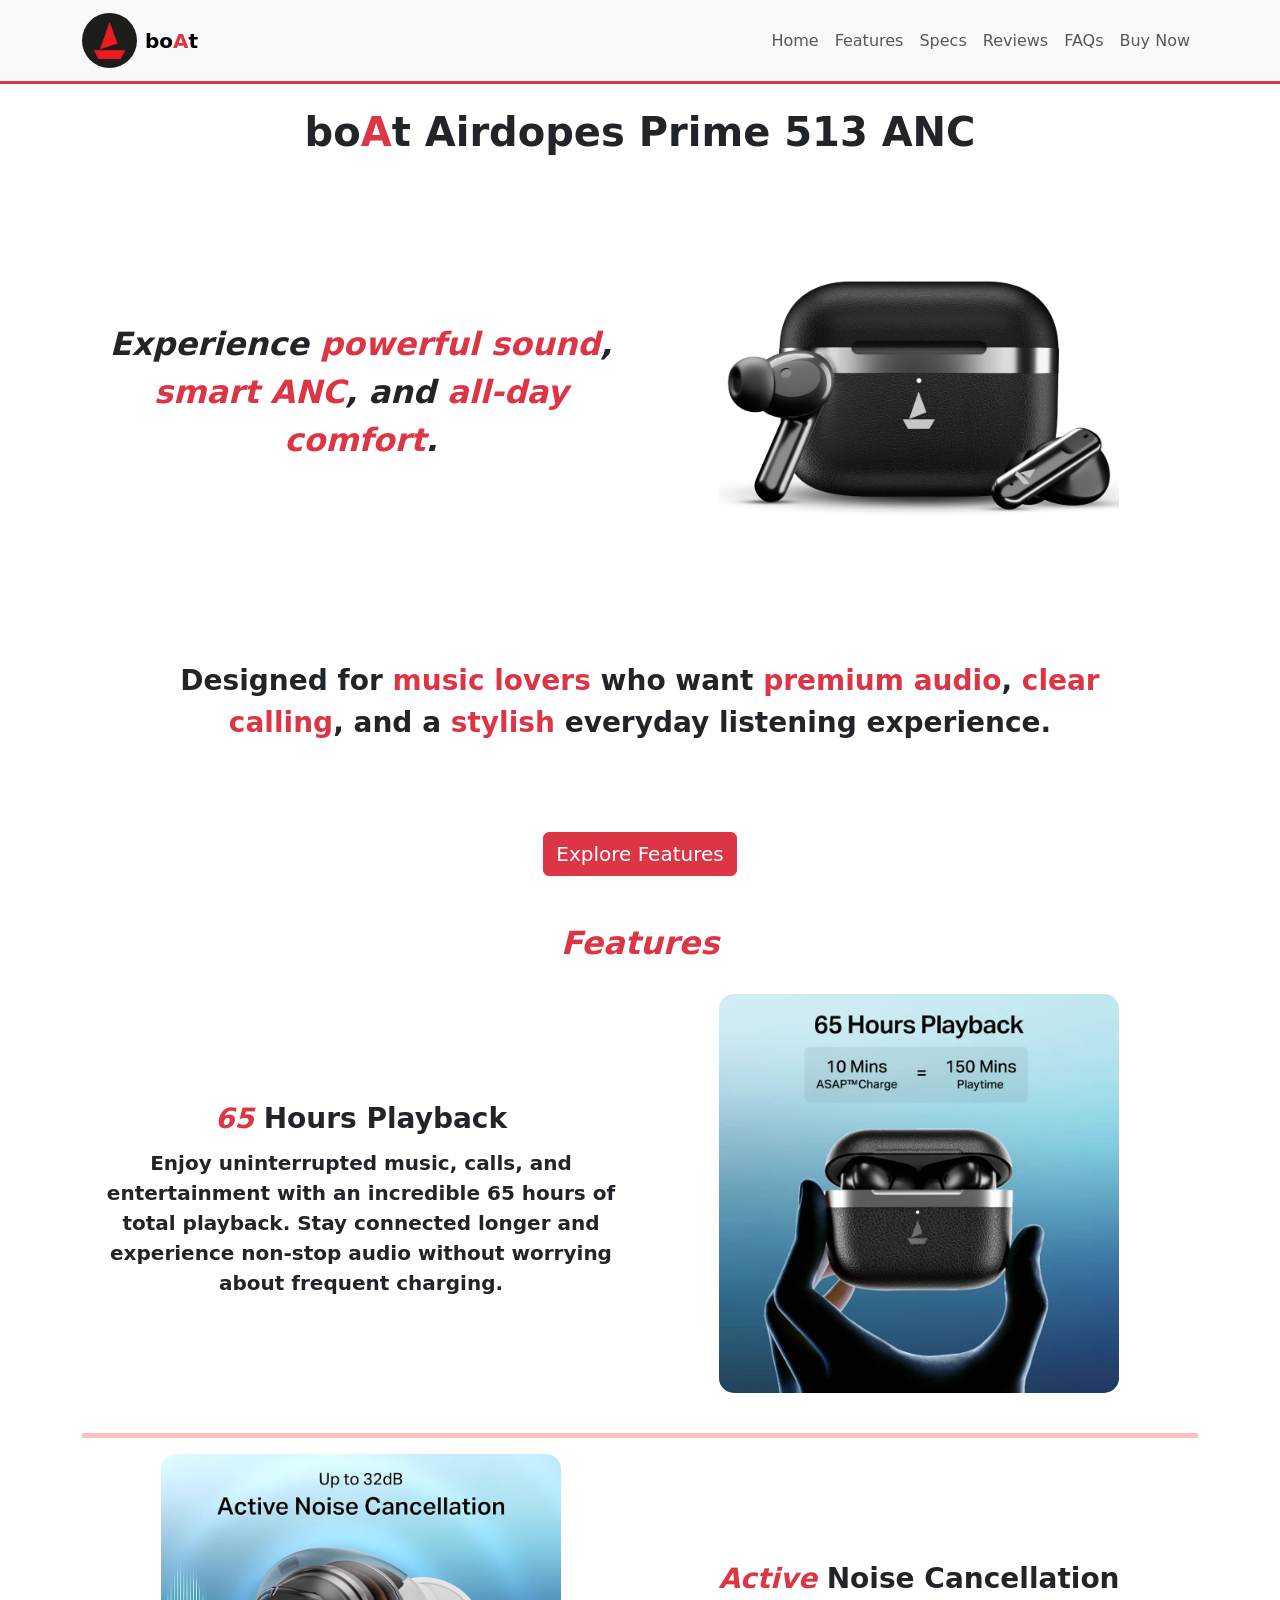
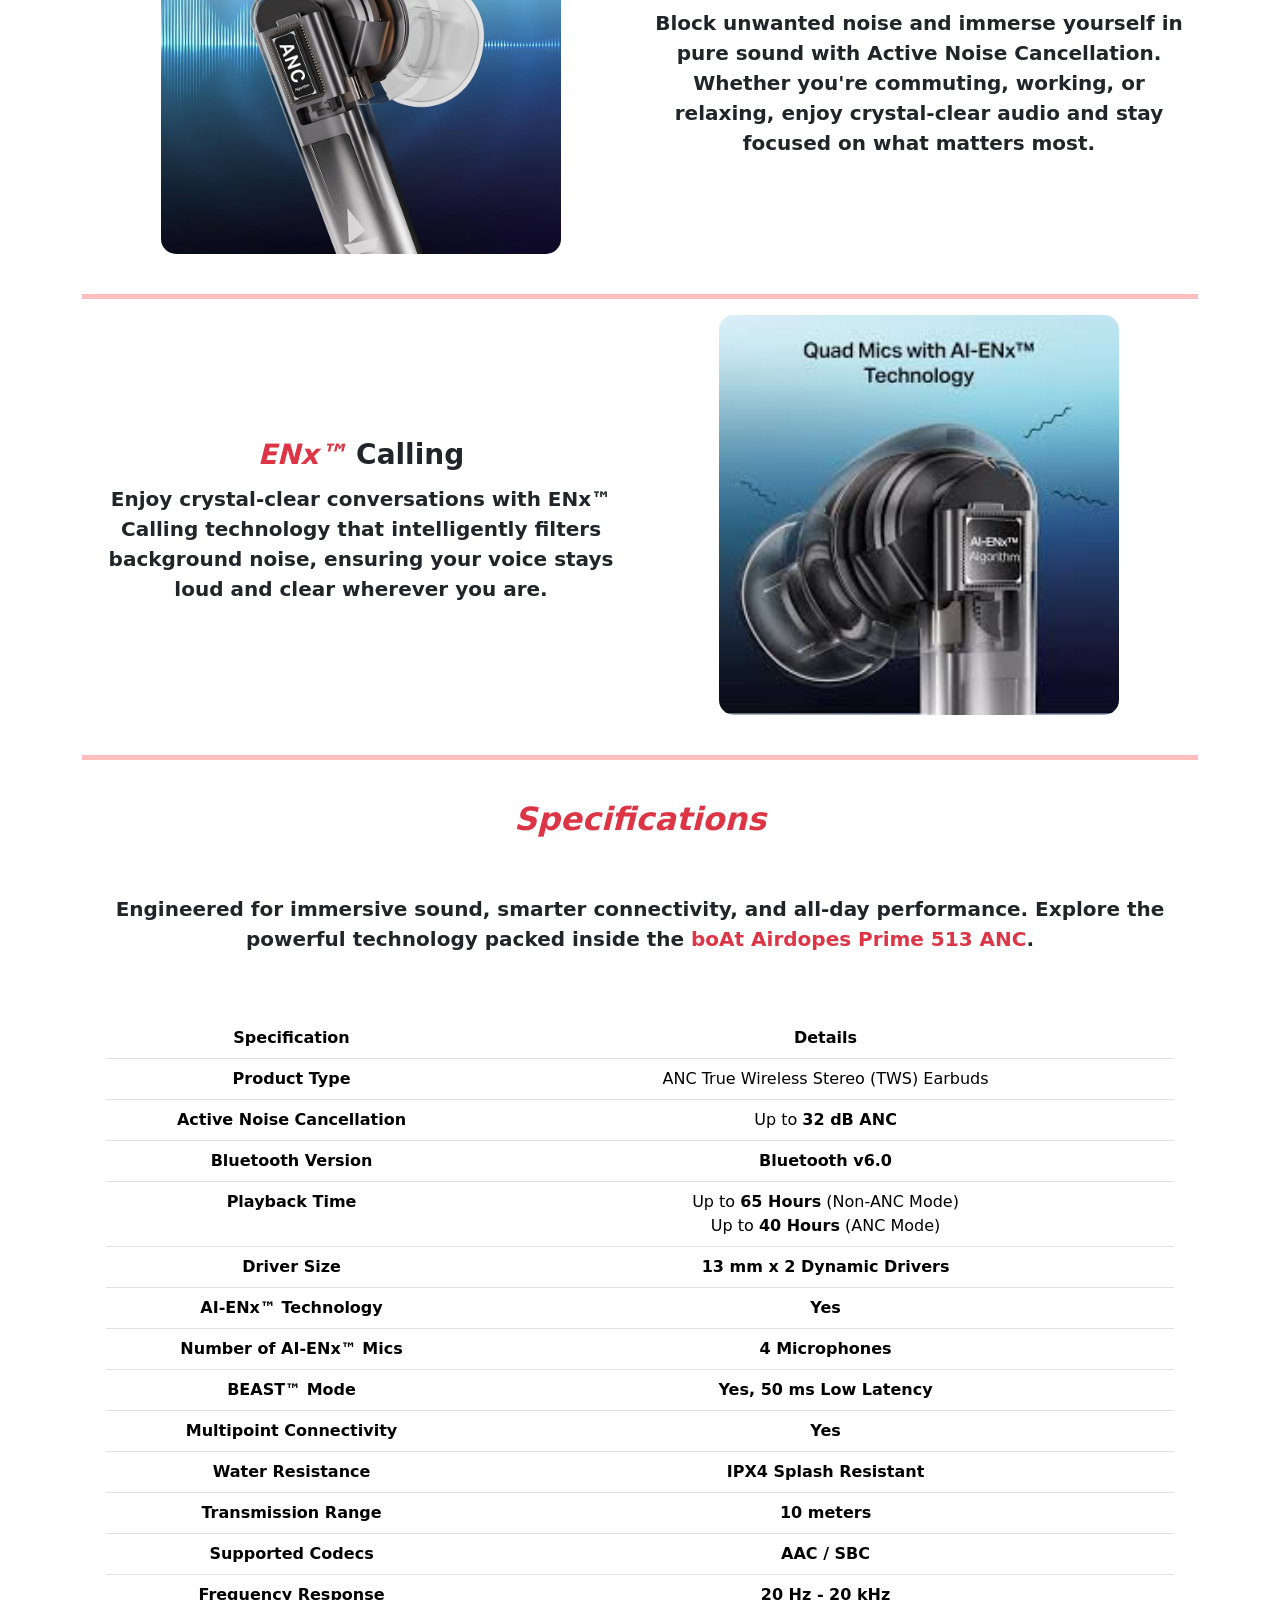
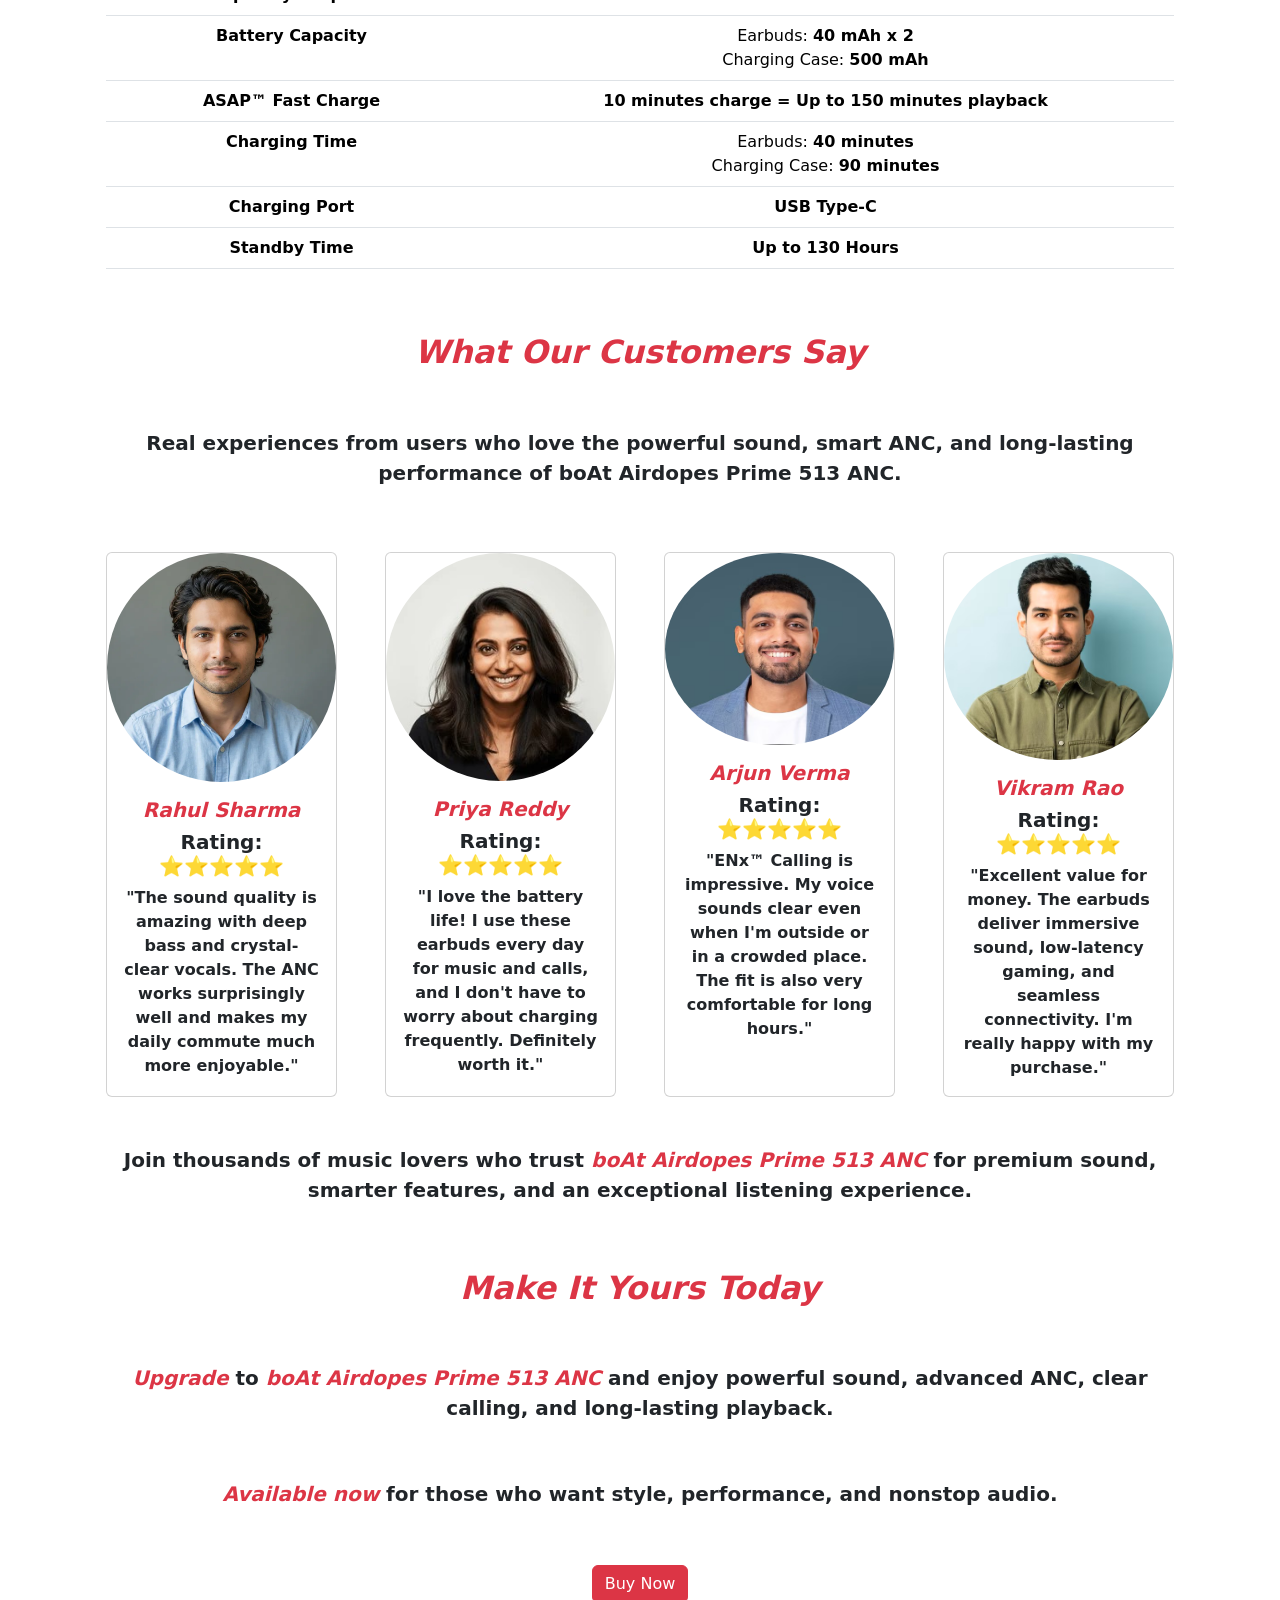
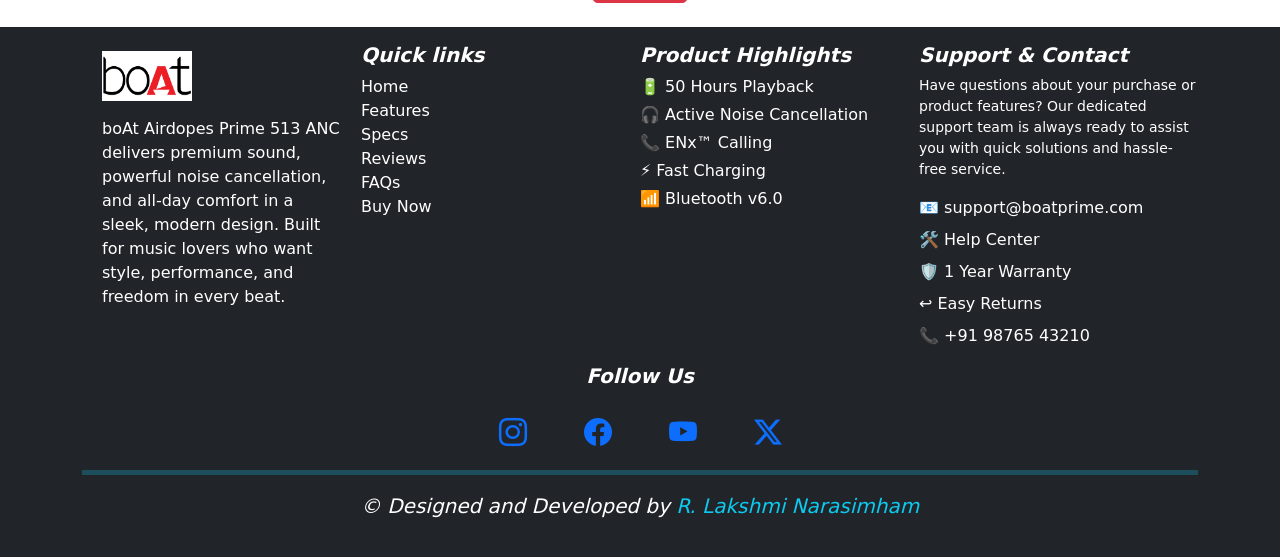
<file: index.html>
<!doctype html>
<html lang="en">
  <head>
    <meta charset="UTF-8" />
    <meta name="viewport" content="width=device-width, initial-scale=1.0" />
    <title>BOAT AIRDOPES PRIME 513 ANC</title>
    <link rel="stylesheet" href="css/bootstrap.min.css" />
    <link
      rel="stylesheet"
      href="https://cdn.jsdelivr.net/npm/bootstrap-icons@1.13.1/font/bootstrap-icons.min.css"
    />
    <script src="js/bootstrap.bundle.min.js"></script>
    <link rel="stylesheet" href="style.css" />
  </head>
  <body>
    <!-- HEADER OF WEBPAGE -->
    <header class="container-fluid bg-light sticky-top border-bottom border-danger border-3">
      <nav class="navbar navbar-expand-lg">
        <div class="container d-flex flex-wrap">
          <a
            href="index.html"
            class="navbar-brand gap-2 d-flex align-items-center"
          >
            <img src="assets/boatLogo.png" alt="Main Logo of Website" />
            <strong>bo<span class="text-danger text-center">A</span>t</strong>
          </a>
          <button
            class="navbar-toggler"
            data-bs-target="#navMenu"
            data-bs-toggle="collapse"
          >
            <span class="navbar-toggler-icon"></span>
          </button>
          <div class="collapse navbar-collapse text-center" id="navMenu">
            <ul class="navbar-nav ms-auto">
              <li class="nav-item">
                <a href="#home" class="nav-link">Home</a>
              </li>
              <li class="nav-item">
                <a href="#features" class="nav-link">Features</a>
              </li>
              <li class="nav-item">
                <a href="#specifications" class="nav-link">Specs</a>
              </li>
              <li class="nav-item">
                <a href="#reviews" class="nav-link">Reviews</a>
              </li>
              <li class="nav-item">
                <a href="faqs.html" class="nav-link">FAQs</a>
              </li>
              <li class="nav-item">
                <a href="#buynow" class="nav-link">Buy Now</a>
              </li>
            </ul>
          </div>
        </div>
      </nav>
    </header>

    <!-- Hero Section -->
    <section class="hero" id="home">
      <div class="container">
        <div class="row g-0">
          <div class="col-12 py-2 py-md-3 py-lg-4 text-center">
            <h1 class="fw-bolder">
              bo<span class="text-danger">A</span>t Airdopes Prime 513 ANC
            </h1>
          </div>
          <div
            class="col-lg-6 text-center d-flex jusitfy-content-center align-items-center"
          >
            <p class="fs-2 fst-italic fw-bold">
              Experience <span class="text-danger">powerful sound</span>,
              <span class="text-danger">smart ANC</span>, and
              <span class="text-danger">all-day comfort</span>.
            </p>
          </div>
          <div class="col-lg-6 text-center mb-4">
            <img src="assets/hero_section_image.jpg" class="img-fluid" />
          </div>
          <div class="col-12 p-3 p-md-4 p-lg-5 text-center">
            <p class="fs-3 fw-bold">
              Designed for <span class="text-danger">music lovers</span> who
              want <span class="text-danger">premium audio</span>,
              <span class="text-danger">clear calling</span>, and a
              <span class="text-danger">stylish</span> everyday listening
              experience.
            </p>
          </div>
          <div class="col-lg-4 m-auto py-2 py-md-3 py-lg-4 text-center">
            <a href="#features"
              ><button class="btn btn-danger fs-5">Explore Features</button></a
            >
          </div>
        </div>
      </div>
    </section>

    <!-- Features Section -->
    <section class="features" id="features">
      <div class="container">
        <div class="row g-0">
          <div class="col-12 py-2 py-md-3 py-lg-4 text-center">
            <h2 class="fw-bolder fst-italic text-danger">Features</h2>
          </div>
          <div
            class="col-lg-6 text-center d-flex flex-column justify-content-center align-items-center"
          >
            <p class="fs-3 fw-bolder mb-2">
              <span class="text-danger fst-italic">65</span> Hours Playback
            </p>
            <p class="fs-5 fw-bold">
              Enjoy uninterrupted music, calls, and entertainment with an
              incredible 65 hours of total playback. Stay connected longer and
              experience non-stop audio without worrying about frequent
              charging.
            </p>
          </div>
          <div class="col-lg-6 text-center mb-4">
            <img
              src="assets/65_hours_playback.webp"
              alt="65 Hours Playback Image"
              class="img-fluid"
            />
          </div>
          <div class="col-12 text-center">
            <hr class="border-5" />
          </div>
          <div class="col-lg-6 text-center mb-4">
            <img
              src="assets/anc.jpg"
              alt="Active Noise Cancellation Image"
              class="img-fluid"
            />
          </div>
          <div
            class="col-lg-6 text-center d-flex flex-column justify-content-center align-items-center"
          >
            <p class="fs-3 fw-bolder mb-2">
              <span class="text-danger fst-italic">Active</span> Noise
              Cancellation
            </p>
            <p class="fs-5 fw-bold">
              Block unwanted noise and immerse yourself in pure sound with
              Active Noise Cancellation. Whether you're commuting, working, or
              relaxing, enjoy crystal-clear audio and stay focused on what
              matters most.
            </p>
          </div>
          <div class="col-12 text-center">
            <hr class="border-5" />
          </div>
          <div
            class="col-lg-6 text-center d-flex flex-column justify-content-center align-items-center"
          >
            <p class="fs-3 fw-bolder mb-2">
              <span class="text-danger fst-italic">ENx™</span> Calling
            </p>
            <p class="fs-5 fw-bold">
              Enjoy crystal-clear conversations with ENx™ Calling technology
              that intelligently filters background noise, ensuring your voice
              stays loud and clear wherever you are.
            </p>
          </div>
          <div class="col-lg-6 text-center mb-4">
            <img
              src="assets/enx_tech.jpg"
              alt="ENx Technology Image"
              class="img-fluid"
            />
          </div>
          <div class="col-12 text-center">
            <hr class="border-5" />
          </div>
        </div>
      </div>
    </section>

    <!-- SPECIFICATIONS SECTION -->
    <section class="specifications" id="specifications">
      <div class="container">
        <div class="row g-0">
          <div class="col-12 p-2 p-md-3 p-lg-4 text-center">
            <h2 class="fw-bolder fst-italic text-danger">Specifications</h2>
          </div>
          <div class="col-12 p-2 p-md-3 p-lg-4 text-center">
            <p class="fw-bold fs-5">
              Engineered for immersive sound, smarter connectivity, and all-day
              performance. Explore the powerful technology packed inside the
              <span class="text-danger">boAt Airdopes Prime 513 ANC</span>.
            </p>
          </div>
          <div class="col-12 p-2 p-md-3 p-lg-4 text-center">
            <table class="table">
              <thead>
                <tr>
                  <th scope="col">Specification</th>
                  <th scope="col">Details</th>
                </tr>
              </thead>
              <tbody>
                <tr>
                  <th scope="row">Product Type</th>
                  <td>ANC True Wireless Stereo (TWS) Earbuds</td>
                </tr>
                <tr>
                  <th scope="row">Active Noise Cancellation</th>
                  <td>Up to <strong>32 dB ANC</strong></td>
                </tr>
                <tr>
                  <th scope="row">Bluetooth Version</th>
                  <td><strong>Bluetooth v6.0</strong></td>
                </tr>
                <tr>
                  <th scope="row">Playback Time</th>
                  <td>
                    Up to <strong>65 Hours</strong> (Non-ANC Mode)<br />
                    Up to <strong>40 Hours</strong> (ANC Mode)
                  </td>
                </tr>
                <tr>
                  <th scope="row">Driver Size</th>
                  <td><strong>13 mm x 2 Dynamic Drivers</strong></td>
                </tr>
                <tr>
                  <th scope="row">AI-ENx™ Technology</th>
                  <td><strong>Yes</strong></td>
                </tr>
                <tr>
                  <th scope="row">Number of AI-ENx™ Mics</th>
                  <td><strong>4 Microphones</strong></td>
                </tr>
                <tr>
                  <th scope="row">BEAST™ Mode</th>
                  <td><strong>Yes, 50 ms Low Latency</strong></td>
                </tr>
                <tr>
                  <th scope="row">Multipoint Connectivity</th>
                  <td><strong>Yes</strong></td>
                </tr>
                <tr>
                  <th scope="row">Water Resistance</th>
                  <td><strong>IPX4 Splash Resistant</strong></td>
                </tr>
                <tr>
                  <th scope="row">Transmission Range</th>
                  <td><strong>10 meters</strong></td>
                </tr>
                <tr>
                  <th scope="row">Supported Codecs</th>
                  <td><strong>AAC / SBC</strong></td>
                </tr>
                <tr>
                  <th scope="row">Frequency Response</th>
                  <td><strong>20 Hz - 20 kHz</strong></td>
                </tr>
                <tr>
                  <th scope="row">Battery Capacity</th>
                  <td>
                    Earbuds: <strong>40 mAh x 2</strong><br />
                    Charging Case: <strong>500 mAh</strong>
                  </td>
                </tr>
                <tr>
                  <th scope="row">ASAP™ Fast Charge</th>
                  <td>
                    <strong
                      >10 minutes charge = Up to 150 minutes playback</strong
                    >
                  </td>
                </tr>
                <tr>
                  <th scope="row">Charging Time</th>
                  <td>
                    Earbuds: <strong>40 minutes</strong><br />
                    Charging Case: <strong>90 minutes</strong>
                  </td>
                </tr>
                <tr>
                  <th scope="row">Charging Port</th>
                  <td><strong>USB Type-C</strong></td>
                </tr>
                <tr>
                  <th scope="row">Standby Time</th>
                  <td><strong>Up to 130 Hours</strong></td>
                </tr>
              </tbody>
            </table>
          </div>
        </div>
      </div>
    </section>

    <!-- REVIEWS SECTION -->
    <section id="reviews">
      <div class="container">
        <div class="row g-0">
          <div class="col-12 p-2 p-md-3 p-lg-4 text-center">
            <h2 class="fw-bolder fst-italic text-danger">
              What Our Customers Say
            </h2>
          </div>
          <div class="col-12 p-2 p-md-3 p-lg-4 text-center">
            <p class="fs-5 fw-bold">
              Real experiences from users who love the powerful sound, smart
              ANC, and long-lasting performance of boAt Airdopes Prime 513 ANC.
            </p>
          </div>
          <div class="col-lg-3 col-sm-6 col-12 p-2 p-md-3 p-lg-4 text-center">
            <div class="card h-100">
              <img
                src="assets/Rahul_Sharma.webp"
                alt="Rahul Sharma Image"
                class="card-img-top rounded-circle"
              />
              <div class="card-body">
                <h5
                  class="card-title fw-bolder fs-lg-3 fs-md-4 text-danger fst-italic"
                >
                  Rahul Sharma
                </h5>
                <h5 class="fw-bold">Rating: ⭐⭐⭐⭐⭐</h5>
                <p class="card-text fw-bold fs-lg-5">
                  "The sound quality is amazing with deep bass and crystal-clear
                  vocals. The ANC works surprisingly well and makes my daily
                  commute much more enjoyable."
                </p>
              </div>
            </div>
          </div>
          <div class="col-lg-3 col-sm-6 col-12 p-2 p-md-3 p-lg-4 text-center">
            <div class="card h-100">
              <img
                src="assets/Priya_Reddy.jpg"
                alt="Priya Reddy"
                class="card-img-top rounded-circle"
              />
              <div class="card-body">
                <h5
                  class="card-title fw-bolder fs-lg-3 fs-md-4 text-danger fst-italic"
                >
                  Priya Reddy
                </h5>
                <h5 class="fw-bold">Rating: ⭐⭐⭐⭐⭐</h5>
                <p class="card-text fw-bold fs-lg-5">
                  "I love the battery life! I use these earbuds every day for
                  music and calls, and I don't have to worry about charging
                  frequently. Definitely worth it."
                </p>
              </div>
            </div>
          </div>
          <div class="col-lg-3 col-sm-6 col-12 p-2 p-md-3 p-lg-4 text-center">
            <div class="card h-100">
              <img
                src="assets/Arjun_Verma.jpg"
                alt="Arjun Verma Image"
                class="card-img-top rounded-circle"
              />
              <div class="card-body">
                <h5
                  class="card-title fw-bolder fs-lg-3 fs-md-4 text-danger fst-italic"
                >
                  Arjun Verma
                </h5>
                <h5 class="fw-bold">Rating: ⭐⭐⭐⭐⭐</h5>
                <p class="card-text fw-bold fs-lg-5">
                  "ENx™ Calling is impressive. My voice sounds clear even when
                  I'm outside or in a crowded place. The fit is also very
                  comfortable for long hours."
                </p>
              </div>
            </div>
          </div>
          <div class="col-lg-3 col-sm-6 col-12 p-2 p-md-3 p-lg-4 text-center">
            <div class="card h-100">
              <img
                src="assets/Vikram_Rao.jpg"
                alt="Vikram Rao Image"
                class="card-img-top rounded-circle"
              />
              <div class="card-body">
                <h5
                  class="card-title fw-bolder fs-lg-3 fs-md-4 text-danger fst-italic"
                >
                  Vikram Rao
                </h5>
                <h5 class="fw-bold">Rating: ⭐⭐⭐⭐⭐</h5>
                <p class="card-text fw-bold fs-lg-5">
                  "Excellent value for money. The earbuds deliver immersive
                  sound, low-latency gaming, and seamless connectivity. I'm
                  really happy with my purchase."
                </p>
              </div>
            </div>
          </div>
          <div class="col-12 p-2 p-md-3 p-lg-4 text-center">
            <p class="fw-bold fs-5">
              Join thousands of music lovers who trust
              <span class="text-danger fst-italic"
                >boAt Airdopes Prime 513 ANC</span
              >
              for premium sound, smarter features, and an exceptional listening
              experience.
            </p>
          </div>
        </div>
      </div>
    </section>

    <!-- BUY NOW SECTION -->
    <section id="buynow">
      <div class="container">
        <div class="row">
          <div class="col-12 p-2 p-md-3 p-lg-4 text-center">
            <h2 class="fw-bolder fst-italic text-danger">
              Make It Yours Today
            </h2>
          </div>
          <div class="col-12 p-2 p-md-3 p-lg-4 text-center">
            <p class="fw-bold fs-5">
              <span class="text-danger fst-italic">Upgrade</span> to
              <span class="text-danger fst-italic"
                >boAt Airdopes Prime 513 ANC</span
              >
              and enjoy powerful sound, advanced ANC, clear calling, and
              long-lasting playback.
            </p>
          </div>
          <div class="col-12 p-1 p-md-2 p-lg-3 text-center">
            <p class="fw-bold fs-5">
              <span class="text-danger fst-italic">Available now</span> for
              those who want style, performance, and nonstop audio.
            </p>
          </div>
          <div
            class="col-4 mx-auto p-2 p-md-3 p-lg-4 d-flex justify-content-center"
          >
            <button class="btn btn-danger">Buy Now</button>
          </div>
        </div>
      </div>
    </section>

    <!-- FOOTER OF WEBPAGE -->
    <footer class="bg-dark text-white p-3">
      <div class="container">
        <div class="row g-0">
          <!-- Section -1 -->
          <div class="col-lg-3 col-md-4 col-sm-6 mb-3 mb-lg-0">
            <div class="container">
              <img
                src="assets/footerImage.webp"
                alt="Footer Image"
                class="m-2"
              />
              <p class="m-2">
                boAt Airdopes Prime 513 ANC delivers premium sound, powerful
                noise cancellation, and all-day comfort in a sleek, modern
                design. Built for music lovers who want style, performance, and
                freedom in every beat.
              </p>
            </div>
          </div>

          <!-- Section -2 -->
          <div class="col-lg-3 col-md-4 col-sm-6 mb-3 mb-lg-0">
            <h4 class="fs-5 fw-bolder fst-italic">Quick links</h4>
            <ul class="list-unstyled">
              <li>
                <a href="#home" class="text-decoration-none text-white">Home</a>
              </li>
              <li>
                <a href="#features" class="text-decoration-none text-white"
                  >Features</a
                >
              </li>
              <li>
                <a
                  href="#specifications"
                  class="text-decoration-none text-white"
                  >Specs</a
                >
              </li>
              <li>
                <a href="#reviews" class="text-decoration-none text-white"
                  >Reviews</a
                >
              </li>
              <li>
                <a href="faqs.html" class="text-decoration-none text-white"
                  >FAQs</a
                >
              </li>
              <li>
                <a href="#buynow" class="text-decoration-none text-white"
                  >Buy Now</a
                >
              </li>
            </ul>
          </div>

          <!-- Section -3 -->
          <div class="col-lg-3 col-md-4 col-sm-6 mb-3 mb-lg-0">
            <h4 class="fs-5 fst-italic fw-bolder">Product Highlights</h4>
            <ul class="list-unstyled">
              <li class="mb-2 mb-lg-1">🔋 50 Hours Playback</li>
              <li class="mb-2 mb-lg-1">🎧 Active Noise Cancellation</li>
              <li class="mb-2 mb-lg-1">📞 ENx™ Calling</li>
              <li class="mb-2 mb-lg-1">⚡ Fast Charging</li>
              <li class="mb-2 mb-lg-1">📶 Bluetooth v6.0</li>
            </ul>
          </div>

          <!-- Section -4 -->
          <div class="col-lg-3 col-md-4 col-sm-6 mb-3 mb-lg-0">
            <h4 class="fs-5 fst-italic fw-bolder">Support & Contact</h4>
            <p class="small">
              Have questions about your purchase or product features? Our
              dedicated support team is always ready to assist you with quick
              solutions and hassle-free service.
            </p>
            <ul class="list-unstyled">
              <li class="mb-2">📧 support@boatprime.com</li>
              <li class="mb-2">🛠️ Help Center</li>
              <li class="mb-2">🛡️ 1 Year Warranty</li>
              <li class="mb-2">↩ Easy Returns</li>
              <li class="mb-2">📞 +91 98765 43210</li>
            </ul>
          </div>

          <!-- Section-5 -->
          <div class="col-lg-4 mx-auto mb-3 mb-lg-0 text-center">
            <div class="container">
              <h4 class="fs-5 fst-italic fw-bolder">Follow Us</h4>
              <div class="row p-3">
                <div class="col-md-3 col-6 mb-2 mb-lg-0">
                  <a
                    href="https://www.instagram.com/boat.middleeast?igsh=ZWRjb2RiZG50eWs0"
                    target="_blank"
                    ><i class="bi bi-instagram fs-3"></i
                  ></a>
                </div>
                <div class="col-md-3 col-6 mb-2 mb-lg-0">
                  <a
                    href="https://www.facebook.com/boat.lifestyle/"
                    target="_blank"
                    ><i class="bi bi-facebook fs-3"></i
                  ></a>
                </div>
                <div class="col-md-3 col-6 mb-2 mb-lg-0">
                  <a
                    href="https://www.youtube.com/channel/UCY3JXaO_v8H3E6hTYUp5qWQ"
                    target="_blank"
                    ><i class="bi bi-youtube fs-3"></i
                  ></a>
                </div>
                <div class="col-md-3 col-6 mb-2 mb-lg-0">
                  <a href="https://x.com/RockWithboAt" target="_blank"
                    ><i class="bi bi-twitter-x fs-3"></i
                  ></a>
                </div>
              </div>
            </div>
          </div>

          <hr class="border-5 border-info" />

          <!-- COPYRIGHT SECTION -->
          <div class="col-12 mb-2 mb-lg-1">
            <p class="text-center fst-italic fw-400 fs-5">
              &copy; Designed and Developed by
              <span class="text-info">R. Lakshmi Narasimham</span>
            </p>
          </div>
        </div>
      </div>
    </footer>
  </body>
</html>
</file>
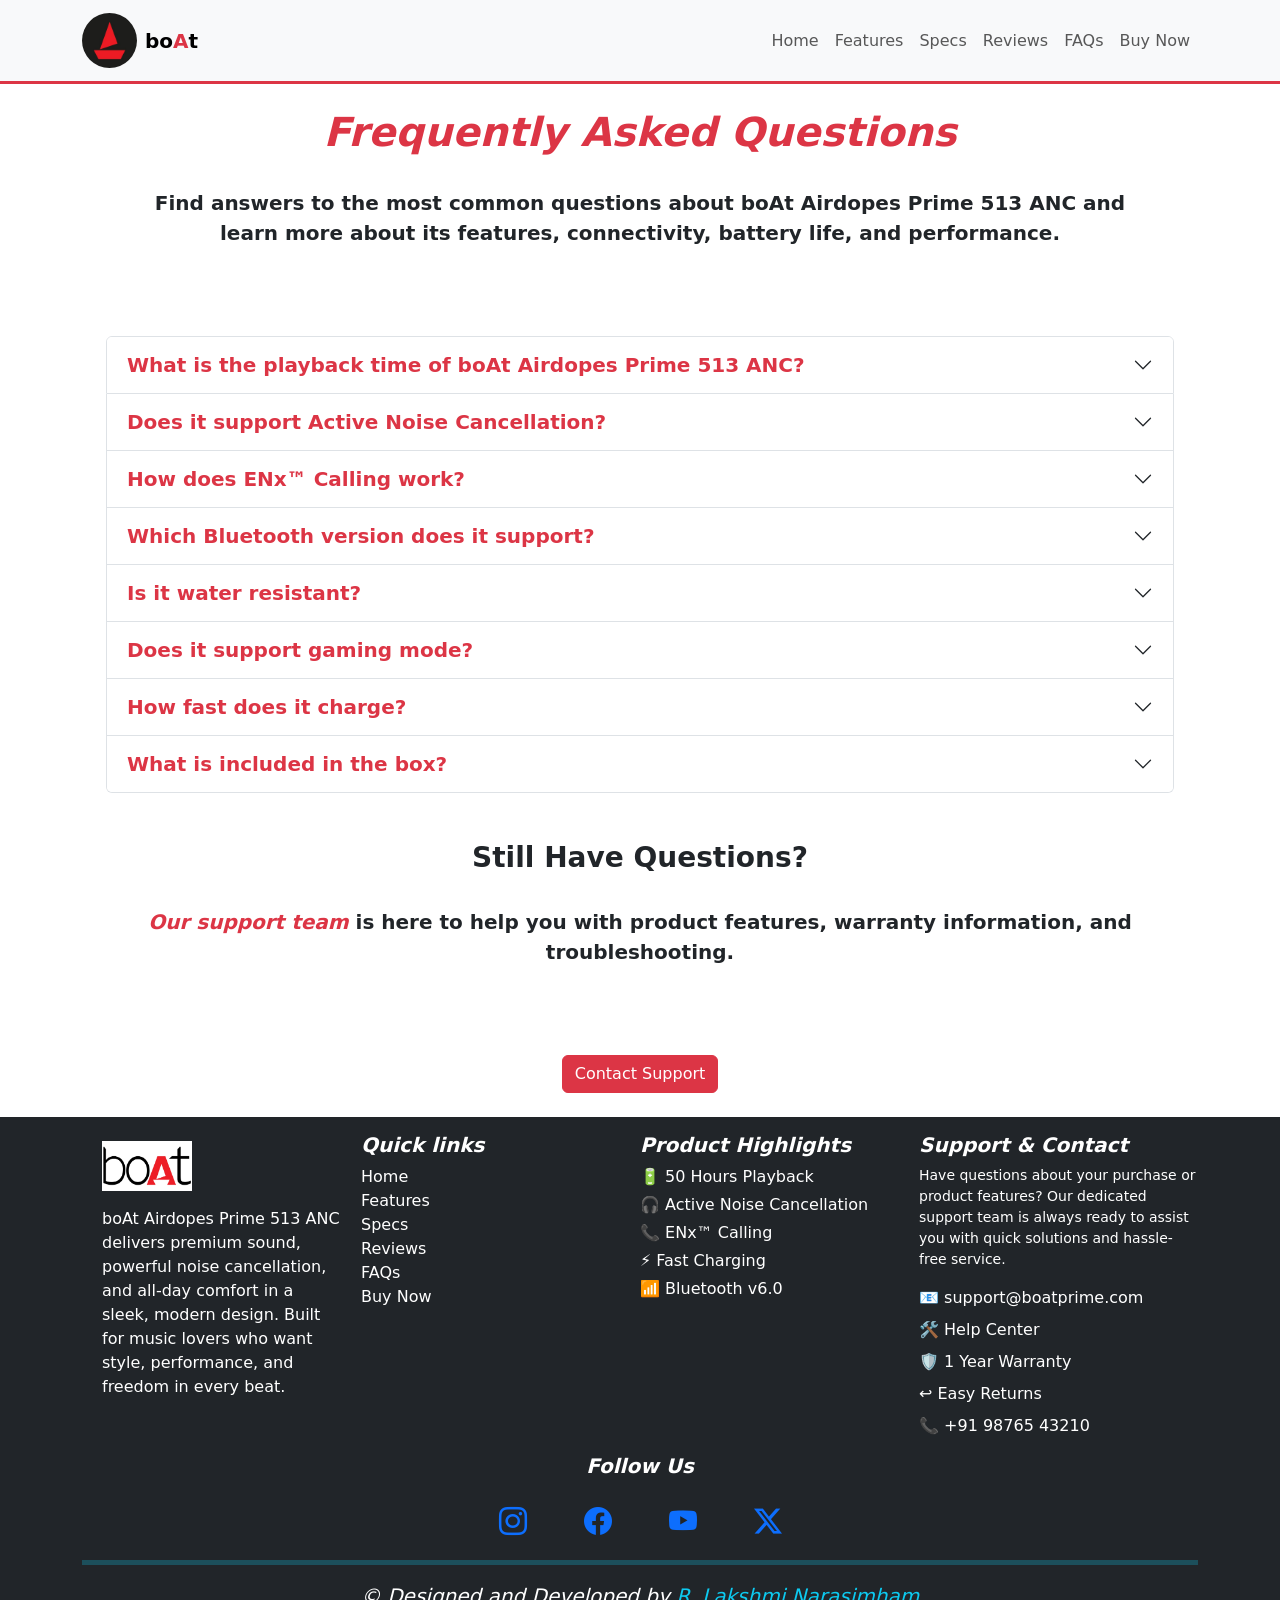
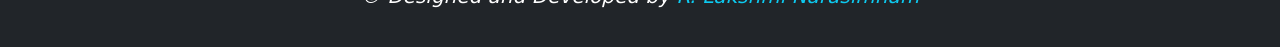
<file: faqs.html>
<!doctype html>
<html lang="en">
  <head>
    <meta charset="UTF-8" />
    <meta name="viewport" content="width=device-width, initial-scale=1.0" />
    <title>FAQS - BOAT AIRDOPES PRIME 513 ANC</title>
    <link rel="stylesheet" href="css/bootstrap.min.css" />
    <link
      rel="stylesheet"
      href="https://cdn.jsdelivr.net/npm/bootstrap-icons@1.13.1/font/bootstrap-icons.min.css"
    />
    <script src="js/bootstrap.bundle.min.js"></script>
    <link rel="stylesheet" href="style.css" />
  </head>
  <body>
    <!-- HEADER OF WEBPAGE -->
    <header class="container-fluid bg-light sticky-top border-bottom border-danger border-3">
      <nav class="navbar navbar-expand-lg">
        <div class="container d-flex flex-wrap">
          <a
            href="index.html"
            class="navbar-brand gap-2 d-flex align-items-center"
          >
            <img src="assets/boatLogo.png" alt="Main Logo of Website" />
            <strong>bo<span class="text-danger text-center">A</span>t</strong>
          </a>
          <button
            class="navbar-toggler"
            data-bs-target="#navMenu"
            data-bs-toggle="collapse"
          >
            <span class="navbar-toggler-icon"></span>
          </button>
          <div class="collapse navbar-collapse text-center" id="navMenu">
            <ul class="navbar-nav ms-auto">
              <li class="nav-item">
                <a href="index.html#home" class="nav-link">Home</a>
              </li>
              <li class="nav-item">
                <a href="index.html#features" class="nav-link">Features</a>
              </li>
              <li class="nav-item">
                <a href="index.html#specifications" class="nav-link">Specs</a>
              </li>
              <li class="nav-item">
                <a href="index.html#reviews" class="nav-link">Reviews</a>
              </li>
              <li class="nav-item">
                <a href="#faqs" class="nav-link">FAQs</a>
              </li>
              <li class="nav-item">
                <a href="index.html#buynow" class="nav-link">Buy Now</a>
              </li>
            </ul>
          </div>
        </div>
      </nav>
    </header>

    <!-- MAIN CONTENT OF FAQS PAGE -->
    <section class="faqs" id="faqs">
      <div class="container">
        <div class="row g-0">
          <div class="col-12 text-center p-2 p-md-3 p-lg-4">
            <h1 class="fw-bolder fst-italic text-danger">
              Frequently Asked Questions
            </h1>
            <p class="fw-bold fs-5 p-2 p-md-3 p-lg-4">
              Find answers to the most common questions about boAt Airdopes
              Prime 513 ANC and learn more about its features, connectivity,
              battery life, and performance.
            </p>
          </div>
        </div>
        <div class="row g-0">
          <div class="col-12 fs-5 p-2 p-md-3 p-lg-4 mx-auto">
            <div class="accordion" id="faqsAccordion">
              <div class="accordion-item">
                <h3 class="accordion-header">
                  <button
                    class="accordion-button collapsed fw-bolder fs-5 text-danger"
                    type="button"
                    data-bs-target="#collapseFaqOne"
                    data-bs-toggle="collapse"
                  >
                    What is the playback time of boAt Airdopes Prime 513 ANC?
                  </button>
                </h3>
                <div
                  class="collapse accordion-collapse"
                  id="collapseFaqOne"
                  data-bs-parent="#faqsAccordion"
                >
                  <div class="accordion-body">
                    <strong class="fst-italic"
                      >-> boAt Airdopes Prime 513 ANC offers up to 65 hours of
                      total playback in non-ANC mode, allowing you to enjoy
                      uninterrupted music, movies, and calls for days.</strong
                    >
                  </div>
                </div>
              </div>
              <div class="accordion-item">
                <h3 class="accordion-header">
                  <button
                    class="accordion-button collapsed fw-bolder fs-5 text-danger"
                    type="button"
                    data-bs-target="#collapseFaqTwo"
                    data-bs-toggle="collapse"
                  >
                    Does it support Active Noise Cancellation?
                  </button>
                </h3>
                <div
                  class="collapse accordion-collapse"
                  id="collapseFaqTwo"
                  data-bs-parent="faqsAccordion"
                >
                  <div class="accordion-body">
                    <strong class="fst-italic"
                      >-> Yes. It features up to 32dB Active Noise Cancellation
                      that helps reduce background noise and delivers an
                      immersive listening experience.</strong
                    >
                  </div>
                </div>
              </div>
              <div class="accordion-item">
                <h3 class="accordion-header">
                  <button
                    class="accordion-button collapsed fw-bolder fs-5 text-danger"
                    type="button"
                    data-bs-target="#collapseFaqThree"
                    data-bs-toggle="collapse"
                  >
                    How does ENx™ Calling work?
                  </button>
                </h3>
                <div
                  class="collapse accordion-collapse"
                  id="collapseFaqThree"
                  data-bs-parent="#faqsAccordion"
                >
                  <div class="accordion-body">
                    <strong class="fst-italic"
                      >ENx™ Calling uses AI-powered microphones to minimize
                      surrounding noise and enhance voice clarity, ensuring
                      crystal-clear conversations even in noisy
                      environments.</strong
                    >
                  </div>
                </div>
              </div>
              <div class="accordion-item">
                <h3 class="accordion-header">
                  <button
                    class="accordion-button collapsed fw-bolder fs-5 text-danger"
                    type="button"
                    data-bs-target="#collapseFaqFour"
                    data-bs-toggle="collapse"
                  >
                    Which Bluetooth version does it support?
                  </button>
                </h3>
                <div
                  class="collapse accordion-collapse"
                  id="collapseFaqFour"
                  data-bs-parent="faqsAccordion"
                >
                  <div class="accordion-body">
                    <strong class="fst-italic"
                      >It supports Bluetooth v6.0 for faster pairing, stable
                      connectivity, and improved power efficiency.</strong
                    >
                  </div>
                </div>
              </div>
              <div class="accordion-item">
                <h3 class="accordion-header">
                  <button
                    class="accordion-button collapsed fw-bolder fs-5 text-danger"
                    type="button"
                    data-bs-target="#collapseFaqFive"
                    data-bs-toggle="collapse"
                  >
                    Is it water resistant?
                  </button>
                </h3>
                <div
                  class="collapse accordion-collapse"
                  id="collapseFaqFive"
                  data-bs-parent="faqsAccordion"
                >
                  <div class="accordion-body">
                    <strong class="fst-italic"
                      >Yes. The earbuds come with an IPX4 water resistance
                      rating that protects them from sweat and light splashes,
                      making them suitable for workouts and daily use.</strong
                    >
                  </div>
                </div>
              </div>
              <div class="accordion-item">
                <h3 class="accordion-header">
                  <button
                    class="accordion-button collapsed fw-bolder fs-5 text-danger"
                    type="button"
                    data-bs-target="#collapseFaqSix"
                    data-bs-toggle="collapse"
                  >
                    Does it support gaming mode?
                  </button>
                </h3>
                <div class="collapse accordion-collapse" id="collapseFaqSix">
                  <div class="accordion-body">
                    <strong class="fst-italic"
                      >Yes. The earbuds feature BEAST™ Mode with 50ms low
                      latency for smoother gaming and better audio-video
                      synchronization.</strong
                    >
                  </div>
                </div>
              </div>
              <div class="accordion-item">
                <h3 class="accordion-header">
                  <button
                    class="accordion-button collapsed fw-bolder fs-5 text-danger"
                    type="button"
                    data-bs-target="#collapseFaqSeven"
                    data-bs-toggle="collapse"
                  >
                    How fast does it charge?
                  </button>
                </h3>
                <div
                  class="collapse accordion-collapse"
                  id="collapseFaqSeven"
                  data-bs-parent="#faqsAccordion"
                >
                  <div class="accordion-body">
                    <strong class="fst-italic"
                      >With ASAP™ Fast Charge technology, just 10 minutes of
                      charging provides up to 150 minutes of playback.</strong
                    >
                  </div>
                </div>
              </div>
              <div class="accordion-item">
                <h3 class="accordion-header">
                  <button
                    class="accordion-button collapsed fw-bolder fs-5 text-danger"
                    type="button"
                    data-bs-target="#collapseFaqEight"
                    data-bs-toggle="collapse"
                  >
                    What is included in the box?
                  </button>
                </h3>
                <div
                  class="collapse accordion-collapse"
                  id="collapseFaqEight"
                  data-bs-parent="#faqsAccordion"
                >
                  <div class="accordion-body">
                    <strong class="fst-italic"
                      >The box contains the boAt Airdopes Prime 513 ANC earbuds,
                      charging case, USB Type-C charging cable, extra ear tips,
                      user manual, and warranty card.</strong
                    >
                  </div>
                </div>
              </div>
            </div>
          </div>
        </div>
        <div class="row g-0">
          <div class="col-12 p-2 p-md-3 p-lg-4 text-center">
            <h3 class="fw-bolder">Still Have Questions?</h3>
            <p class="fw-bold fs-5 p-2 p-md-3 p-lg-4">
              <span class="text-danger fst-italic">Our support team</span> is
              here to help you with product features, warranty information, and
              troubleshooting.
            </p>
          </div>
        </div>
        <div class="row">
          <div
            class="col-12 d-flex justify-content-center p-2 p-md-3 p-lg-4 mx-auto"
          >
            <a href="contact_support.html"
              ><button class="btn btn-danger">Contact Support</button></a
            >
          </div>
        </div>
      </div>
    </section>

    <!-- FOOTER OF WEBPAGE -->
    <footer class="bg-dark text-white p-3">
      <div class="container">
        <div class="row g-0">
          <!-- Section -1 -->
          <div class="col-lg-3 col-md-4 col-sm-6 mb-3 mb-lg-0">
            <div class="container">
              <img
                src="assets/footerImage.webp"
                alt="Footer Image"
                class="m-2"
              />
              <p class="m-2">
                boAt Airdopes Prime 513 ANC delivers premium sound, powerful
                noise cancellation, and all-day comfort in a sleek, modern
                design. Built for music lovers who want style, performance, and
                freedom in every beat.
              </p>
            </div>
          </div>

          <!-- Section -2 -->
          <div class="col-lg-3 col-md-4 col-sm-6 mb-3 mb-lg-0">
            <h4 class="fs-5 fw-bolder fst-italic">Quick links</h4>
            <ul class="list-unstyled">
              <li>
                <a
                  href="index.html#home"
                  class="text-decoration-none text-white"
                  >Home</a
                >
              </li>
              <li>
                <a
                  href="index.html#features"
                  class="text-decoration-none text-white"
                  >Features</a
                >
              </li>
              <li>
                <a
                  href="index.html#specifications"
                  class="text-decoration-none text-white"
                  >Specs</a
                >
              </li>
              <li>
                <a
                  href="index.html#reviews"
                  class="text-decoration-none text-white"
                  >Reviews</a
                >
              </li>
              <li>
                <a href="#faqs" class="text-decoration-none text-white">FAQs</a>
              </li>
              <li>
                <a
                  href="index.html#buynow"
                  class="text-decoration-none text-white"
                  >Buy Now</a
                >
              </li>
            </ul>
          </div>

          <!-- Section -3 -->
          <div class="col-lg-3 col-md-4 col-sm-6 mb-3 mb-lg-0">
            <h4 class="fs-5 fst-italic fw-bolder">Product Highlights</h4>
            <ul class="list-unstyled">
              <li class="mb-2 mb-lg-1">🔋 50 Hours Playback</li>
              <li class="mb-2 mb-lg-1">🎧 Active Noise Cancellation</li>
              <li class="mb-2 mb-lg-1">📞 ENx™ Calling</li>
              <li class="mb-2 mb-lg-1">⚡ Fast Charging</li>
              <li class="mb-2 mb-lg-1">📶 Bluetooth v6.0</li>
            </ul>
          </div>

          <!-- Section -4 -->
          <div class="col-lg-3 col-md-4 col-sm-6 mb-3 mb-lg-0">
            <h4 class="fs-5 fst-italic fw-bolder">Support & Contact</h4>
            <p class="small">
              Have questions about your purchase or product features? Our
              dedicated support team is always ready to assist you with quick
              solutions and hassle-free service.
            </p>
            <ul class="list-unstyled">
              <li class="mb-2">📧 support@boatprime.com</li>
              <li class="mb-2">🛠️ Help Center</li>
              <li class="mb-2">🛡️ 1 Year Warranty</li>
              <li class="mb-2">↩ Easy Returns</li>
              <li class="mb-2">📞 +91 98765 43210</li>
            </ul>
          </div>

          <!-- Section-5 -->
          <div class="col-lg-4 mx-auto mb-3 mb-lg-0 text-center">
            <div class="container">
              <h4 class="fs-5 fst-italic fw-bolder">Follow Us</h4>
              <div class="row p-3">
                <div class="col-md-3 col-6 mb-2 mb-lg-0">
                  <a
                    href="https://www.instagram.com/boat.middleeast?igsh=ZWRjb2RiZG50eWs0"
                    target="_blank"
                    ><i class="bi bi-instagram fs-3"></i
                  ></a>
                </div>
                <div class="col-md-3 col-6 mb-2 mb-lg-0">
                  <a
                    href="https://www.facebook.com/boat.lifestyle/"
                    target="_blank"
                    ><i class="bi bi-facebook fs-3"></i
                  ></a>
                </div>
                <div class="col-md-3 col-6 mb-2 mb-lg-0">
                  <a
                    href="https://www.youtube.com/channel/UCY3JXaO_v8H3E6hTYUp5qWQ"
                    target="_blank"
                    ><i class="bi bi-youtube fs-3"></i
                  ></a>
                </div>
                <div class="col-md-3 col-6 mb-2 mb-lg-0">
                  <a href="https://x.com/RockWithboAt" target="_blank"
                    ><i class="bi bi-twitter-x fs-3"></i
                  ></a>
                </div>
              </div>
            </div>
          </div>

          <hr class="border-5 border-info" />

          <!-- COPYRIGHT SECTION -->
          <div class="col-12 mb-2 mb-lg-1">
            <p class="text-center fst-italic fw-400 fs-5">
              &copy; Designed and Developed by
              <span class="text-info">R. Lakshmi Narasimham</span>
            </p>
          </div>
        </div>
      </div>
    </footer>
  </body>
</html>
</file>
<file: style.css>
* {
  box-sizing: border-box;
}

body {
  margin: 0px;
}

.navbar-brand img {
  border-radius: 50px;
  width: 55px;
  height: 55px;
}

.nav-link:hover {
  background-color: red;
  border-radius: 10px;
  color: white;
}

footer .container img {
  width: 90px;
  height: 50px;
}

.hero .row img,
.features .row img {
  width: 400px;
  height: 100%;
  border-radius: 15px;
}

.features .row .col-12 hr {
  border-color: red;
}

#contact_support textarea {
  width: 100%;
  max-width: 779px;
  box-sizing: border-box;
}
</file>
